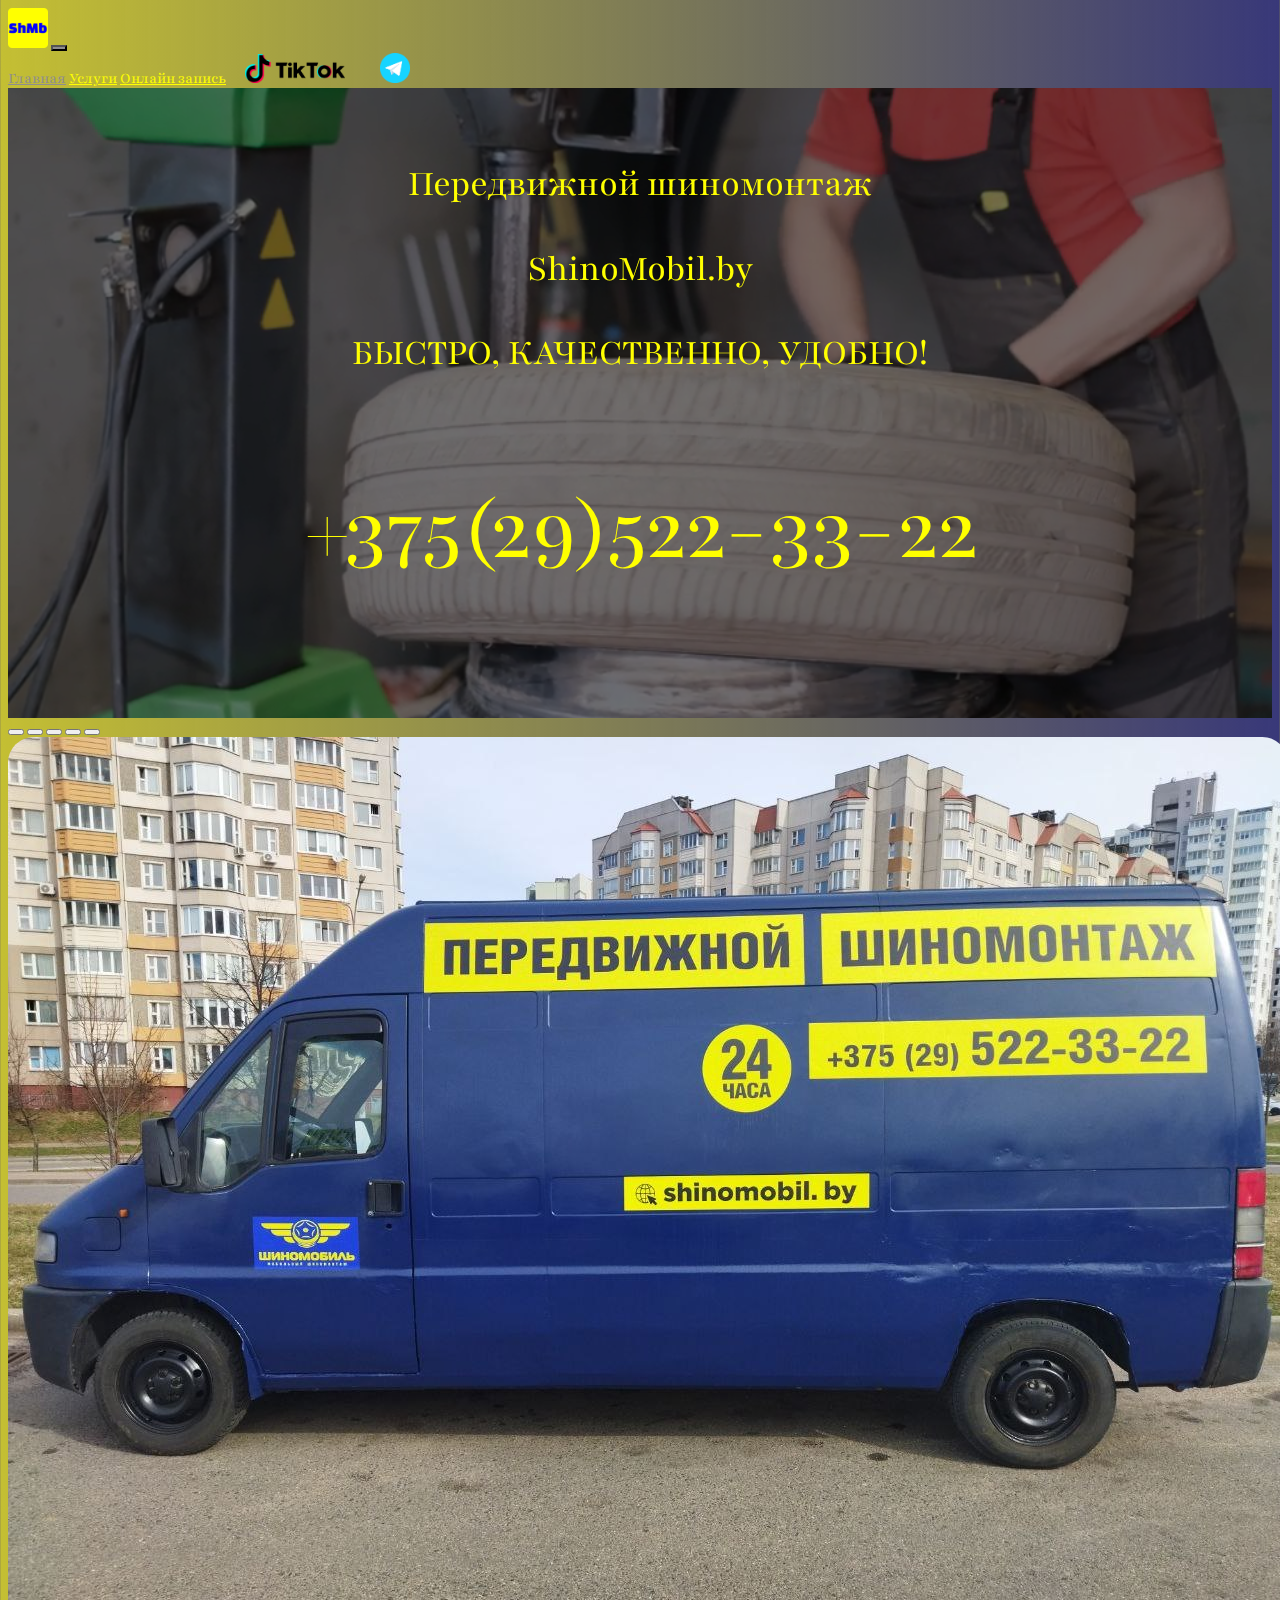
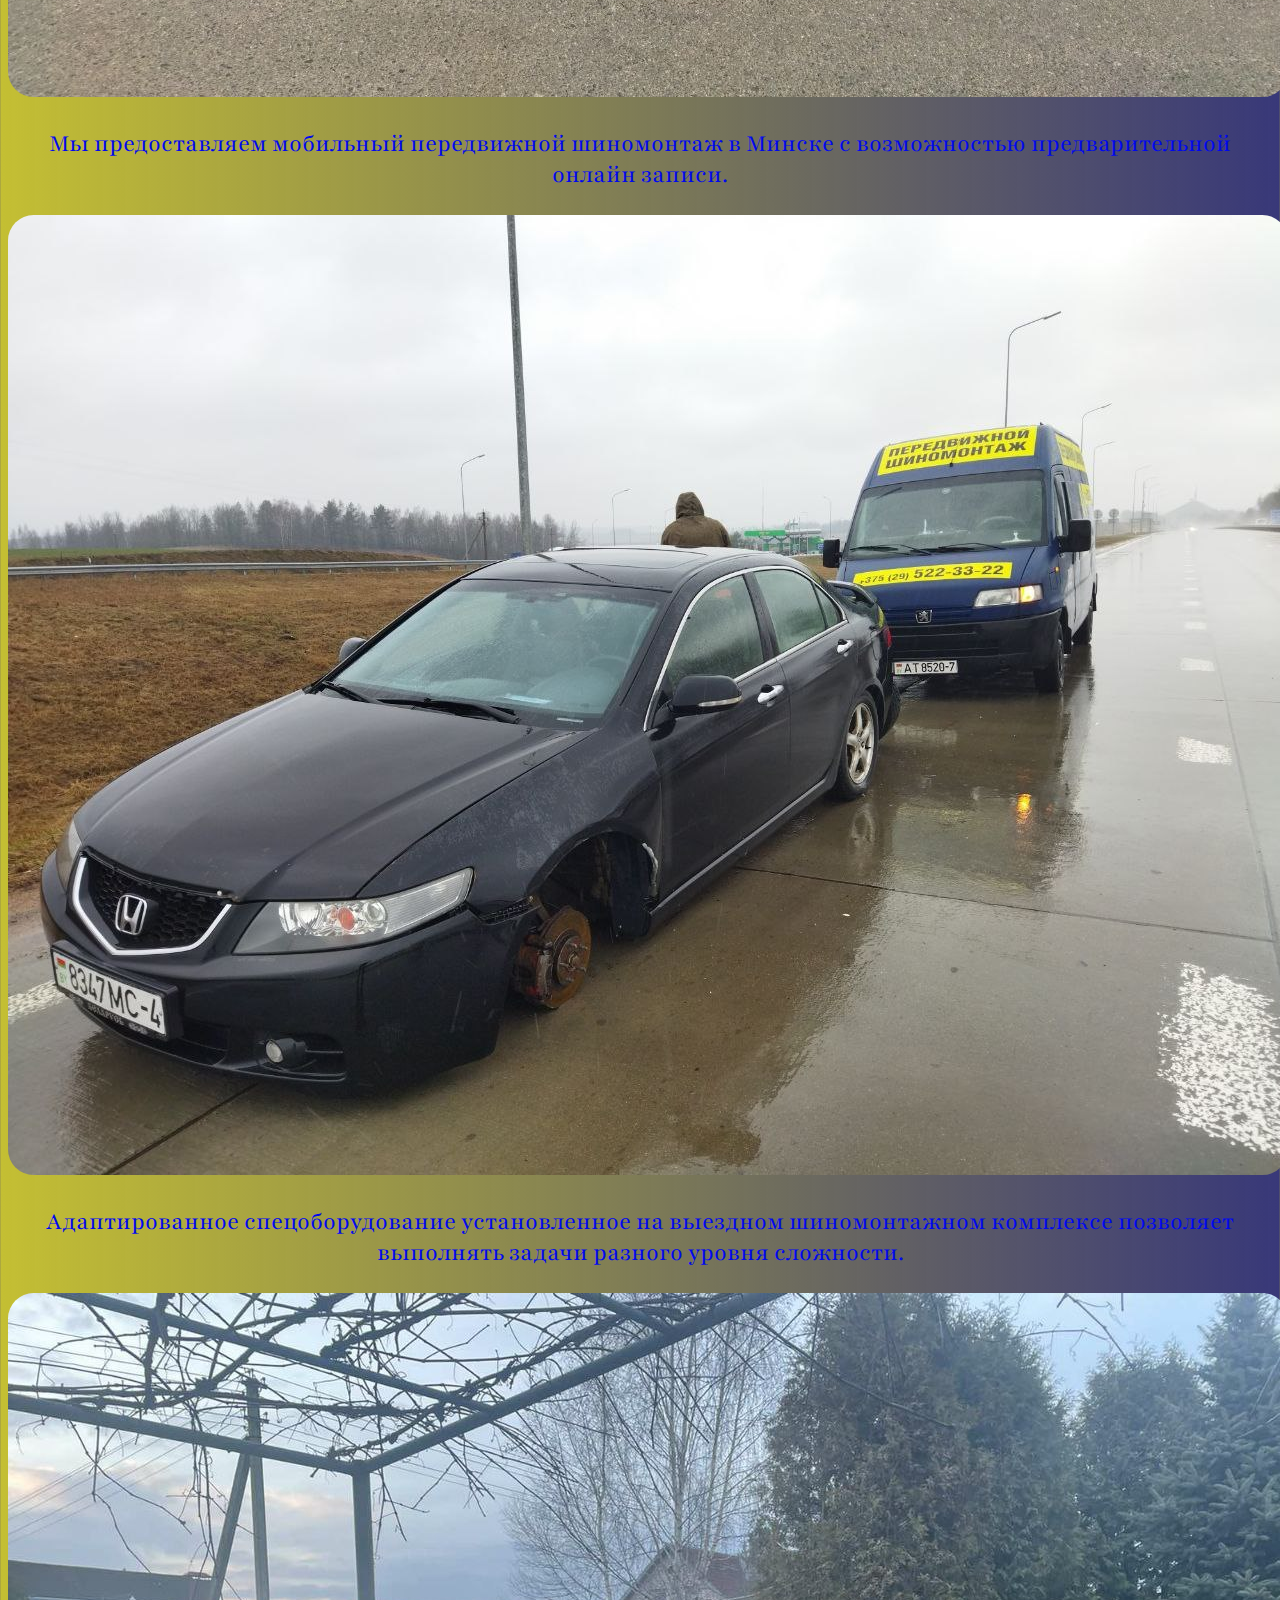
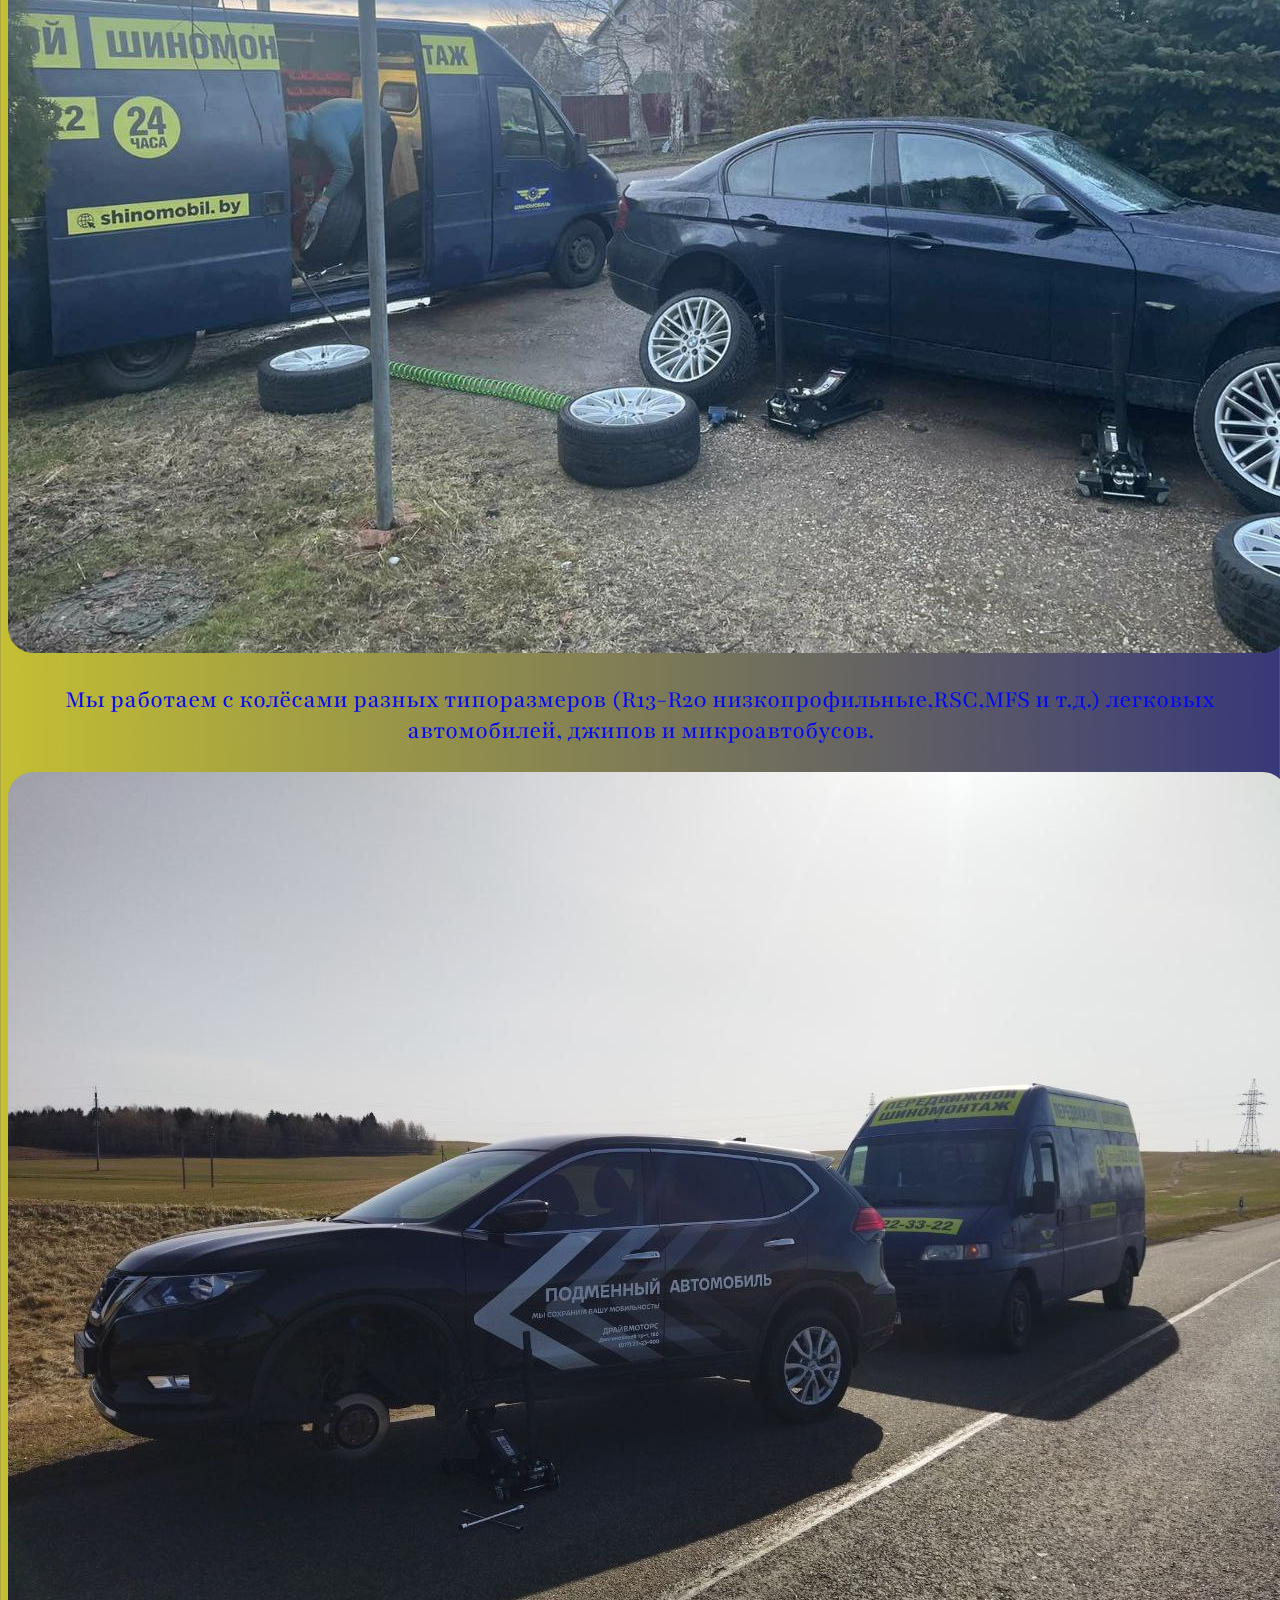
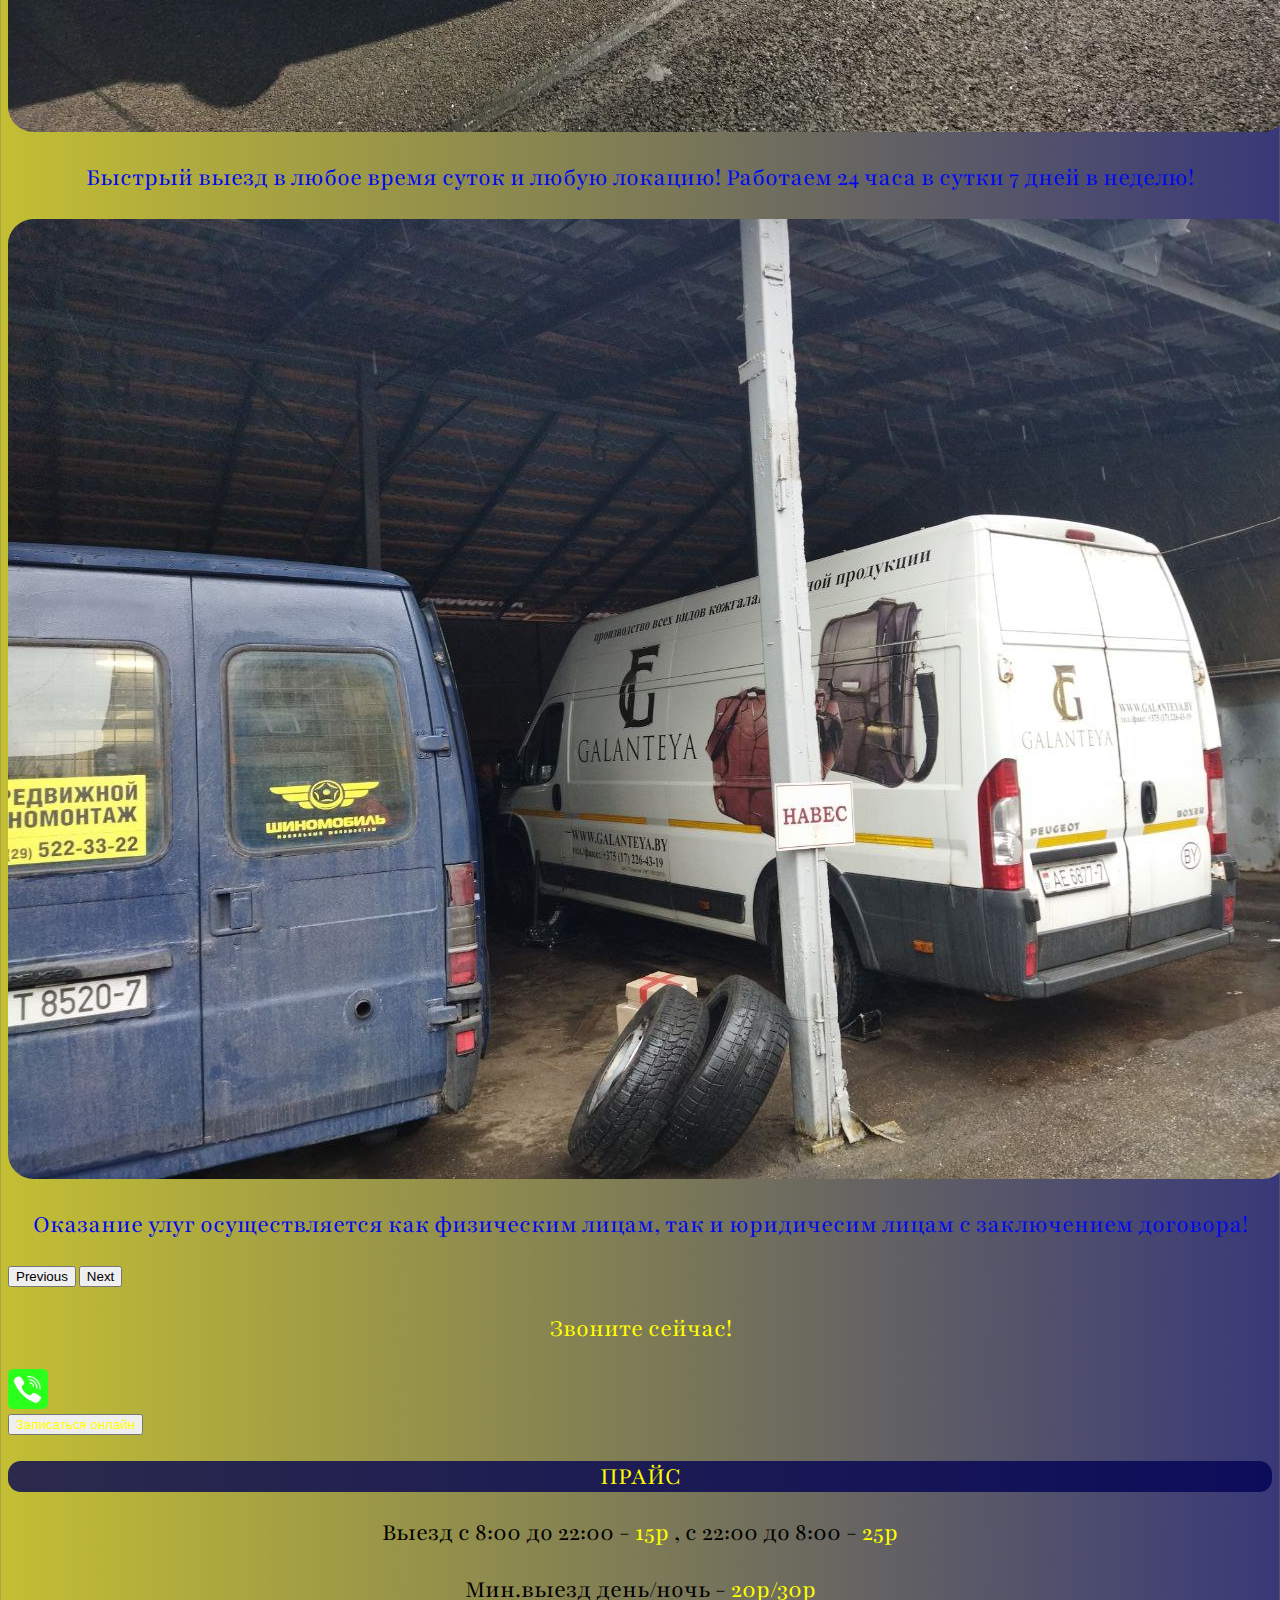
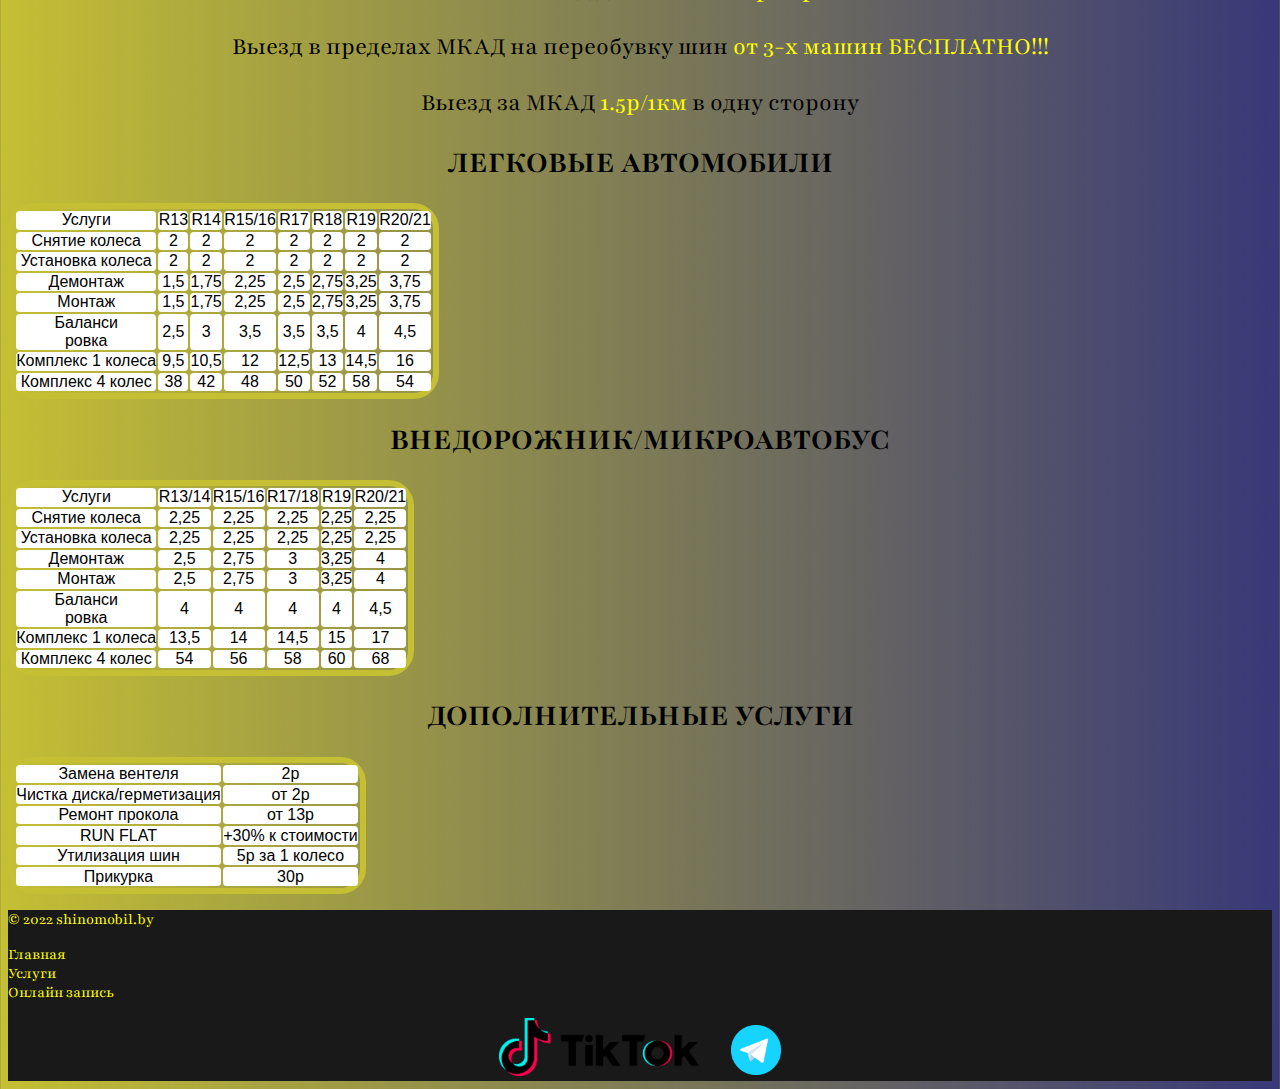
<file: index.html>
<!DOCTYPE html>
<html lang="ru">

<head>
  <meta charset="UTF-8">
  <meta http-equiv="X-UA-Compatible" content="IE=edge">
  <meta name="viewport" content="width=device-width, initial-scale=1.0">
  <link href="https://cdn.jsdelivr.net/npm/bootstrap@5.3.0-alpha3/dist/css/bootstrap.min.css" rel="stylesheet"
    integrity="sha384-KK94CHFLLe+nY2dmCWGMq91rCGa5gtU4mk92HdvYe+M/SXH301p5ILy+dN9+nJOZ" crossorigin="anonymous">
  <link rel="stylesheet" href="source/styles/my_css.css">
  <link rel="apple-touch-icon" sizes="180x180" href="source/files/favicon_io/apple-touch-icon.png">
  <link rel="icon" type="image/png" sizes="32x32" href="source/files/favicon_io/favicon-32x32.png">
  <link rel="icon" type="image/png" sizes="16x16" href="source/files/favicon_io/favicon-16x16.png">
  <link rel="manifest" href="source/files/favicon_io/site.webmanifest">
  <link rel="stylesheet" href="source/styles/bgvideo.css">
  <link rel="stylesheet" href="source/styles/tablestyle.css">
  <title>ShinoMobil</title>
</head>

<body>
  <header>
    <nav class="navbar navbar-expand-lg bg-dark">
      <div class="container-fluid">
        <a class="navbar-brand" href="index.html"><img src="source/files/favicon_io/apple-touch-icon.png" alt=""></a>
        <button class="navbar-toggler" type="button" data-bs-toggle="collapse" data-bs-target="#navbarNavAltMarkup"
          aria-controls="navbarNavAltMarkup" aria-expanded="false" aria-label="Toggle navigation">
          <span class="navbar-toggler-icon"></span>
        </button>
        <div class="collapse navbar-collapse" id="navbarNavAltMarkup">
          <div class="navbar-nav">
            <a class="nav-link active" aria-current="page" href="index.html">Главная</a>
            <a class="nav-link" href="pricing.html">Услуги</a>
            <a class="nav-link" href="online.html">Онлайн запись</a>
            <a class="nav-link active" href="https://www.tiktok.com/@vitaliy699611?_t=8cq6mTnrVJd&_r=1"><img
                style="width: 100px; margin-inline:1em;" src="source/files/logotip-TikTok.png" alt="..."></a>
            <a class="nav-link active" href="#"><img style="width: 30px; margin-inline:1em;" src="source/files/tg.png"
                alt="..."></a>
          </div>
        </div>
      </div>
    </nav>
  </header>


  <section>
    <div class="bgvideo">
      <video src="source/files/watermarked_preview.mp4" type="video/mp4" autoplay muted loop></video>
      <div class="effect"></div>
      <div class="video-text">
        <p>Передвижной шиномонтаж</p>
        <p>ShinoMobil.by</p>
        <p>БЫСТРО, КАЧЕСТВЕННО, УДОБНО!</p>
        <div class="number">
          <p>+375(29)522-33-22</p>
        </div>
      </div>
    </div>

    <div class="container-fluid mt-4">
      <div class="row">
        <div class="col-lg-1">

        </div>
        <div class="col-lg-10 col-md-12">
          <div class="row">

            <div id="carouselExampleIndicators" class="carousel slide">
              <div class="carousel-indicators">
                <button type="button" data-bs-target="#carouselExampleIndicators" data-bs-slide-to="0" class="active"
                  aria-current="true" aria-label="Slide 1"></button>
                <button type="button" data-bs-target="#carouselExampleIndicators" data-bs-slide-to="1"
                  aria-label="Slide 2"></button>
                <button type="button" data-bs-target="#carouselExampleIndicators" data-bs-slide-to="2"
                  aria-label="Slide 3"></button>
                <button type="button" data-bs-target="#carouselExampleIndicators" data-bs-slide-to="3"
                  aria-label="Slide 4"></button>
                <button type="button" data-bs-target="#carouselExampleIndicators" data-bs-slide-to="4"
                  aria-label="Slide 5"></button>
              </div>
              <div class="carousel-inner">
                <div class="carousel-item active">
                  <div class="d-block w-100">
                    <div class="row">
                      <div class="col-lg-8 col-md-6">
                        <img src="source/images/shinomobil.by.jpg" class="w-100" alt="..." style="border-radius: 2vw">
                      </div>
                      <div class="col-lg-4 col-md-6 slide-text">
                        <p class="carousel-innertext"> Мы предоставляем мобильный передвижной шиномонтаж в
                          Минске с возможностью предварительной онлайн записи. </p>
                      </div>
                    </div>
                  </div>
                </div>
                <div class="carousel-item">
                  <div class="d-block w-100">
                    <div class="row">
                      <div class="col-lg-8 col-md-6">
                        <img src="source/images/job 1.jpg" class="w-100" alt="..." style="border-radius: 2vw">
                      </div>
                      <div class="col-lg-4 col-md-6 slide-text">
                        <p class="carousel-innertext">Адаптированное спецоборудование установленное на выездном
                          шиномонтажном комплексе позволяет
                          выполнять задачи разного уровня сложности.</p>
                      </div>
                    </div>
                  </div>
                </div>
                <div class="carousel-item">
                  <div class="d-block w-100">
                    <div class="row">
                      <div class="col-lg-8 col-md-6">
                        <img src="source/images/job2.jpg" class="w-100" alt="..." style="border-radius: 2vw">
                      </div>
                      <div class="col-lg-4 col-md-6 slide-text">
                        <p class="carousel-innertext">Мы работаем с колёсами разных типоразмеров (R13-R20
                          низкопрофильные,RSC,MFS и т.д.)
                          легковых автомобилей, джипов и микроавтобусов.</p>
                      </div>
                    </div>
                  </div>
                </div>
                <div class="carousel-item">
                  <div class="d-block w-100">
                    <div class="row">
                      <div class="col-lg-8 col-md-6">
                        <img src="source/images/job3.jpg" class="w-100" alt="..." style="border-radius: 2vw">
                      </div>
                      <div class="col-lg-4 col-md-6 slide-text">
                        <p class="carousel-innertext">Быстрый выезд в любое время суток и любую локацию! Работаем 24
                          часа в сутки 7 дней в неделю!</p>
                      </div>
                    </div>
                  </div>
                </div>
                <div class="carousel-item">
                  <div class="d-block w-100">
                    <div class="row">
                      <div class="col-lg-8 col-md-6">
                        <img src="source/images/job 4.jpg" class="w-100" alt="..." style="border-radius: 2vw">
                      </div>
                      <div class="col-lg-4 col-md-6 slide-text">
                        <p class="carousel-innertext">Оказание улуг осуществляется как физическим лицам, так и
                          юридичесим лицам с заключением договора!</p>
                      </div>
                    </div>
                  </div>
                </div>


              </div>
              <button class="carousel-control-prev" type="button" data-bs-target="#carouselExampleIndicators"
                data-bs-slide="prev">
                <span class="carousel-control-prev-icon" aria-hidden="true"></span>
                <span class="visually-hidden">Previous</span>
              </button>
              <button class="carousel-control-next" type="button" data-bs-target="#carouselExampleIndicators"
                data-bs-slide="next">
                <span class="carousel-control-next-icon" aria-hidden="true"></span>
                <span class="visually-hidden">Next</span>
              </button>
            </div>

            <div class="col-lg-12 col-md-12 text-center mt-4 carousel-innertext">
              <p>Звоните сейчас!</p>
            </div>
            <div class="col-lg-12 col-md-12 text-center">
              <img class="call-anim" style="width: 40px;" src="source/files/phone.png" alt="...">
            </div>
            <div class="col-lg-12 col-md-12 text-center mt-4 zapisbottom">
              <a href="online.html"><button type="button" class="btn btn-outline-primary btn-lg my-4">Записаться
                  онлайн</button></a>
            </div>
          </div>
        </div>
        <div class="pricestext">
          <div style="background-color: #000053c7; border-radius: 1vw" >
            <p style="text-align: center;color: yellow;" class="carousel-innertext">ПРАЙС</p>
          </div>
          <div>
            <p style="text-align: center;color: black" class="carousel-innertext">Выезд с 8:00 до 22:00 - <span class="span">15р</span> , с 22:00 до 8:00 - <span class="span">25р</span> 
            </p>
          </div>
          <div>
            <p style="text-align: center;color: black" class="carousel-innertext">Мин.выезд день/ночь - <span class="span">20р/30р</span></p>
          </div>
          <div>
            <p style="text-align: center;color: black" class="carousel-innertext">Выезд в пределах МКАД на переобувку шин <span class="span">от 3-х машин
              БЕСПЛАТНО!!!</span></p>
          </div>
          <div>
            <p style="text-align: center;color: black;" class="carousel-innertext">Выезд за МКАД <span class="span">1.5р/1км</span> в одну сторону</p>
          </div>
        </div>
    
        <div class="prices">
          <div class="container-fluid">
            <div class="row">
              <div class="col-lg-4 col-md-12 footer-text text-center prices" >
                <h1>ЛЕГКОВЫЕ АВТОМОБИЛИ</h1>
                <table>
                  <tr>
                    <td>Услуги</td>
                    <td>R13</td>
                    <td>R14</td>
                    <td>R15/16</td>
                    <td>R17</td>
                    <td>R18</td>
                    <td>R19</td>
                    <td>R20/21</td>
                  </tr>
                  <tr>
                    <td>Снятие колеса</th>
                    <td>2</td>
                    <td>2</td>
                    <td>2</td>
                    <td>2</td>
                    <td>2</td>
                    <td>2</td>
                    <td>2</td>
                  </tr>
                  <tr>
                    <td>Установка колеса</td>
                    <td>2</td>
                    <td>2</td>
                    <td>2</td>
                    <td>2</td>
                    <td>2</td>
                    <td>2</td>
                    <td>2</td>
                  </tr>
                  <tr>
                    <td>Демонтаж</td>
                    <td>1,5</td>
                    <td>1,75</td>
                    <td>2,25</td>
                    <td>2,5</td>
                    <td>2,75</td>
                    <td>3,25</td>
                    <td>3,75</td>
                  </tr>
                  <tr>
                    <td>Монтаж</td>
                    <td>1,5</td>
                    <td>1,75</td>
                    <td>2,25</td>
                    <td>2,5</td>
                    <td>2,75</td>
                    <td>3,25</td>
                    <td>3,75</td>
                  </tr>
                  <tr>
                    <td>Баланси <br> ровка</br></td>
                    <td>2,5</td>
                    <td>3</td>
                    <td>3,5</td>
                    <td>3,5</td>
                    <td>3,5</td>
                    <td>4</td>
                    <td>4,5</td>
                  </tr>
                  <tr>
                    <td>Комплекс 1 колеса</td>
                    <td>9,5</td>
                    <td>10,5</td>
                    <td>12</td>
                    <td>12,5</td>
                    <td>13</td>
                    <td>14,5</td>
                    <td>16</td>
                  </tr>
                  <tr>
                    <td>Комплекс 4 колес</td>
                    <td>38</td>
                    <td>42</td>
                    <td>48</td>
                    <td>50</td>
                    <td>52</th>
                    <td>58</td>
                    <td>54</td>
                  </tr>
                </table>
              </div>
              <div class="col-lg-4 col-md-12 footer-text text-center prices">
                <h1>ВНЕДОРОЖНИК/МИКРОАВТОБУС</h1>
                <table>
                  <tr>
                    <td>Услуги</td>
                    <td>R13/14</td>
                    <td>R15/16</td>
                    <td>R17/18</td>
                    <td>R19</td>
                    <td>R20/21</td>
                  </tr>
                  <tr>
                    <td>Снятие колеса</th>
                    <td>2,25</td>
                    <td>2,25</td>
                    <td>2,25</td>
                    <td>2,25</td>
                    <td>2,25</td>
                  </tr>
                  <tr>
                    <td>Установка колеса</td>
                    <td>2,25</td>
                    <td>2,25</td>
                    <td>2,25</td>
                    <td>2,25</td>
                    <td>2,25</td>
                  </tr>
                  <tr>
                    <td>Демонтаж</td>
                    <td>2,5</td>
                    <td>2,75</td>
                    <td>3</td>
                    <td>3,25</td>
                    <td>4</td>
                  </tr>
                  <tr>
                    <td>Монтаж</td>
                    <td>2,5</td>
                    <td>2,75</td>
                    <td>3</td>
                    <td>3,25</td>
                    <td>4</td>
                  </tr>
                  <tr>
                    <td>Баланси <br> ровка</br></td>
                    <td>4</td>
                    <td>4</td>
                    <td>4</td>
                    <td>4</td>
                    <td>4,5</td>
                  </tr>
                  <tr>
                    <td>Комплекс 1 колеса</td>
                    <td>13,5</td>
                    <td>14</td>
                    <td>14,5</td>
                    <td>15</td>
                    <td>17</td>
                  </tr>
                  <tr>
                    <td>Комплекс 4 колес</td>
                    <td>54</td>
                    <td>56</td>
                    <td>58</td>
                    <td>60</td>
                    <td>68</th>
                  </tr>
                </table>
              </div>
              <div class="col-lg-4 col-md-12 footer-text text-center prices">
                <h1>ДОПОЛНИТЕЛЬНЫЕ УСЛУГИ</h1>
                <table>
                  <tr>
                    <td>Замена вентеля</td>
                    <td>2р</td>
                  </tr>
                  <tr>
                    <td>Чистка диска/герметизация</th>
                    <td>от 2р</td>
                  </tr>
                  <tr>
                    <td>Ремонт прокола</td>
                    <td>от 13р</td>
                  </tr>
                  <tr>
                    <td>RUN FLAT</td>
                    <td>+30% к стоимости</td>
                  </tr>
                  <tr>
                    <td>Утилизация шин</td>
                    <td>5р за 1 колесо</td>
                  </tr>
                  <tr>
                    <td>Прикурка</td>
                    <td>30р</td>
    
                  </tr>
                </table>
              </div>
            </div>
          </div>
        </div>
        
  </section>
  
  <footer class="mt-4 footer">
    <div class="container-fluid">
      <div class="row">
        <div class="col-lg-4 col-md-12 footer-text text-center">
          <p><a href="index.html">© 2022 shinomobil.by</a></p>
        </div>
        <div class="col-lg-4 col-md-12 footer-text text-center">
          <p><a href="index.html">Главная</a><br><a href="pricing.html">Услуги</a><br><a href="online.html">Онлайн
              запись</a></p>
        </div>
        <div class="col-lg-4 col-md-12 media-links">
          <a href="https://www.tiktok.com/@vitaliy699611?_t=8cq6mTnrVJd&_r=1"><img
              style="width: 200px; margin-inline:1em;" src="source/files/logotip-TikTok.png" alt="..."></a>
          <img style="width: 50px; margin-inline:1em;" src="source/files/tg.png" alt="...">

        </div>
      </div>
    </div>

  </footer>








  <script src="https://cdn.jsdelivr.net/npm/bootstrap@5.3.0-alpha3/dist/js/bootstrap.bundle.min.js"
    integrity="sha384-ENjdO4Dr2bkBIFxQpeoTz1HIcje39Wm4jDKdf19U8gI4ddQ3GYNS7NTKfAdVQSZe"
    crossorigin="anonymous"></script>
</body>

</html>
</file>
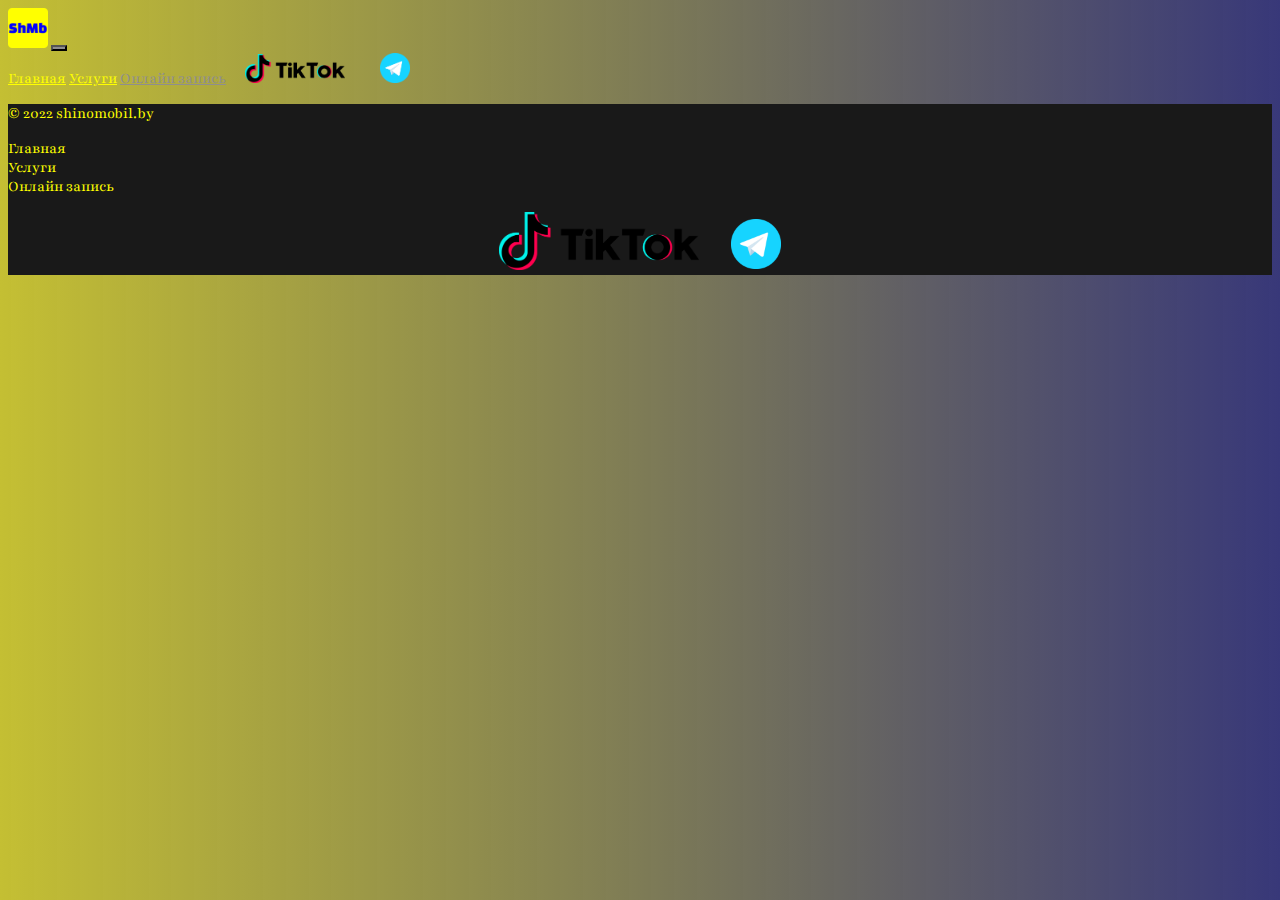
<file: online.html>
<!DOCTYPE html>
<html lang="ru">

<head>
  <meta charset="UTF-8">
  <meta http-equiv="X-UA-Compatible" content="IE=edge">
  <meta name="viewport" content="width=device-width, initial-scale=1.0">
  <link href="https://cdn.jsdelivr.net/npm/bootstrap@5.3.0-alpha3/dist/css/bootstrap.min.css" rel="stylesheet"
    integrity="sha384-KK94CHFLLe+nY2dmCWGMq91rCGa5gtU4mk92HdvYe+M/SXH301p5ILy+dN9+nJOZ" crossorigin="anonymous">
  <link rel="stylesheet" href="source/styles/my_css.css">
  <link rel="apple-touch-icon" sizes="180x180" href="source/files/favicon_io/apple-touch-icon.png">
  <link rel="icon" type="image/png" sizes="32x32" href="source/files/favicon_io/favicon-32x32.png">
  <link rel="icon" type="image/png" sizes="16x16" href="source/files/favicon_io/favicon-16x16.png">
  <link rel="manifest" href="source/files/favicon_io/site.webmanifest">
  <link rel="stylesheet" href="source/styles/bgvideo.css">
  <link rel="stylesheet" href="source/styles/tablestyle.css">
  <title>Онлайн запись</title>
</head>

<body>
  <header>
    <nav class="navbar navbar-expand-lg bg-dark">
      <div class="container-fluid">
        <a class="navbar-brand" href="index.html"><img src="source/files/favicon_io/apple-touch-icon.png" alt=""></a>
        <button class="navbar-toggler" type="button" data-bs-toggle="collapse" data-bs-target="#navbarNavAltMarkup"
          aria-controls="navbarNavAltMarkup" aria-expanded="false" aria-label="Toggle navigation">
          <span class="navbar-toggler-icon"></span>
        </button>
        <div class="collapse navbar-collapse" id="navbarNavAltMarkup">
          <div class="navbar-nav">
            <a class="nav-link " href="index.html">Главная</a>
            <a class="nav-link" href="pricing.html">Услуги</a>
            <a class="nav-link active" aria-current="page" href="online.html">Онлайн запись</a>
            <a class="nav-link active" href="https://www.tiktok.com/@vitaliy699611?_t=8cq6mTnrVJd&_r=1"><img
                style="width: 100px; margin-inline:1em;" src="source/files/logotip-TikTok.png" alt="..."></a>
            <a class="nav-link active" href="#"><img style="width: 30px; margin-inline:1em;" src="source/files/tg.png"
                alt="..."></a>
          </div>
        </div>
      </div>
    </nav>
  </header>





  <section>


    
  </section>

  <footer class="mt-4 footer">
    <div class="container-fluid">
      <div class="row">
        <div class="col-lg-4 col-md-12 footer-text text-center">
          <p><a href="index.html">© 2022 shinomobil.by</a></p>
        </div>
        <div class="col-lg-4 col-md-12 footer-text text-center">
          <p><a href="index.html">Главная</a><br><a href="pricing.html">Услуги</a><br><a href="online.html">Онлайн
              запись</a></p>
        </div>
        <div class="col-lg-4 col-md-12 media-links">
          <a href="https://www.tiktok.com/@vitaliy699611?_t=8cq6mTnrVJd&_r=1"><img
              style="width: 200px; margin-inline:1em;" src="source/files/logotip-TikTok.png" alt="..."></a>
          <img style="width: 50px; margin-inline:1em;" src="source/files/tg.png" alt="...">

        </div>
      </div>
    </div>

  </footer>








  <script src="https://cdn.jsdelivr.net/npm/bootstrap@5.3.0-alpha3/dist/js/bootstrap.bundle.min.js"
    integrity="sha384-ENjdO4Dr2bkBIFxQpeoTz1HIcje39Wm4jDKdf19U8gI4ddQ3GYNS7NTKfAdVQSZe"
    crossorigin="anonymous"></script>
</body>

</html>
</file>
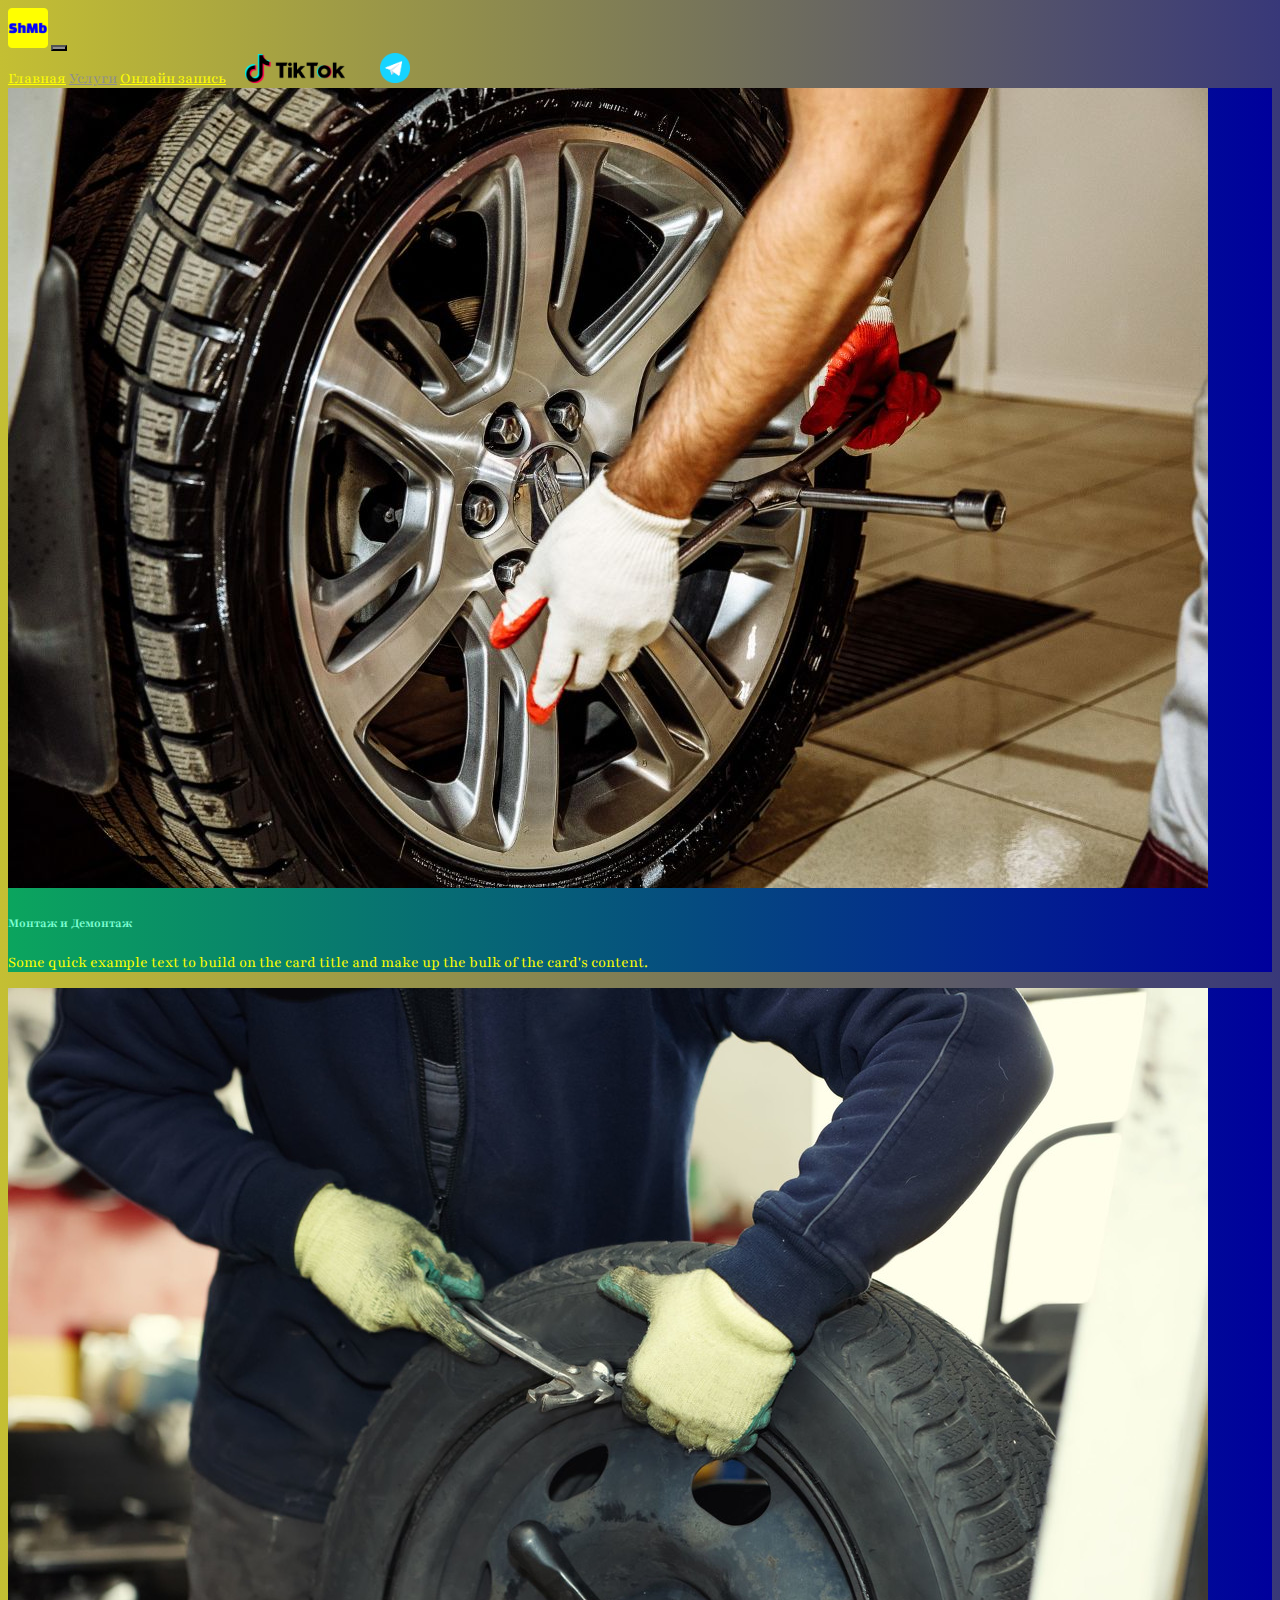
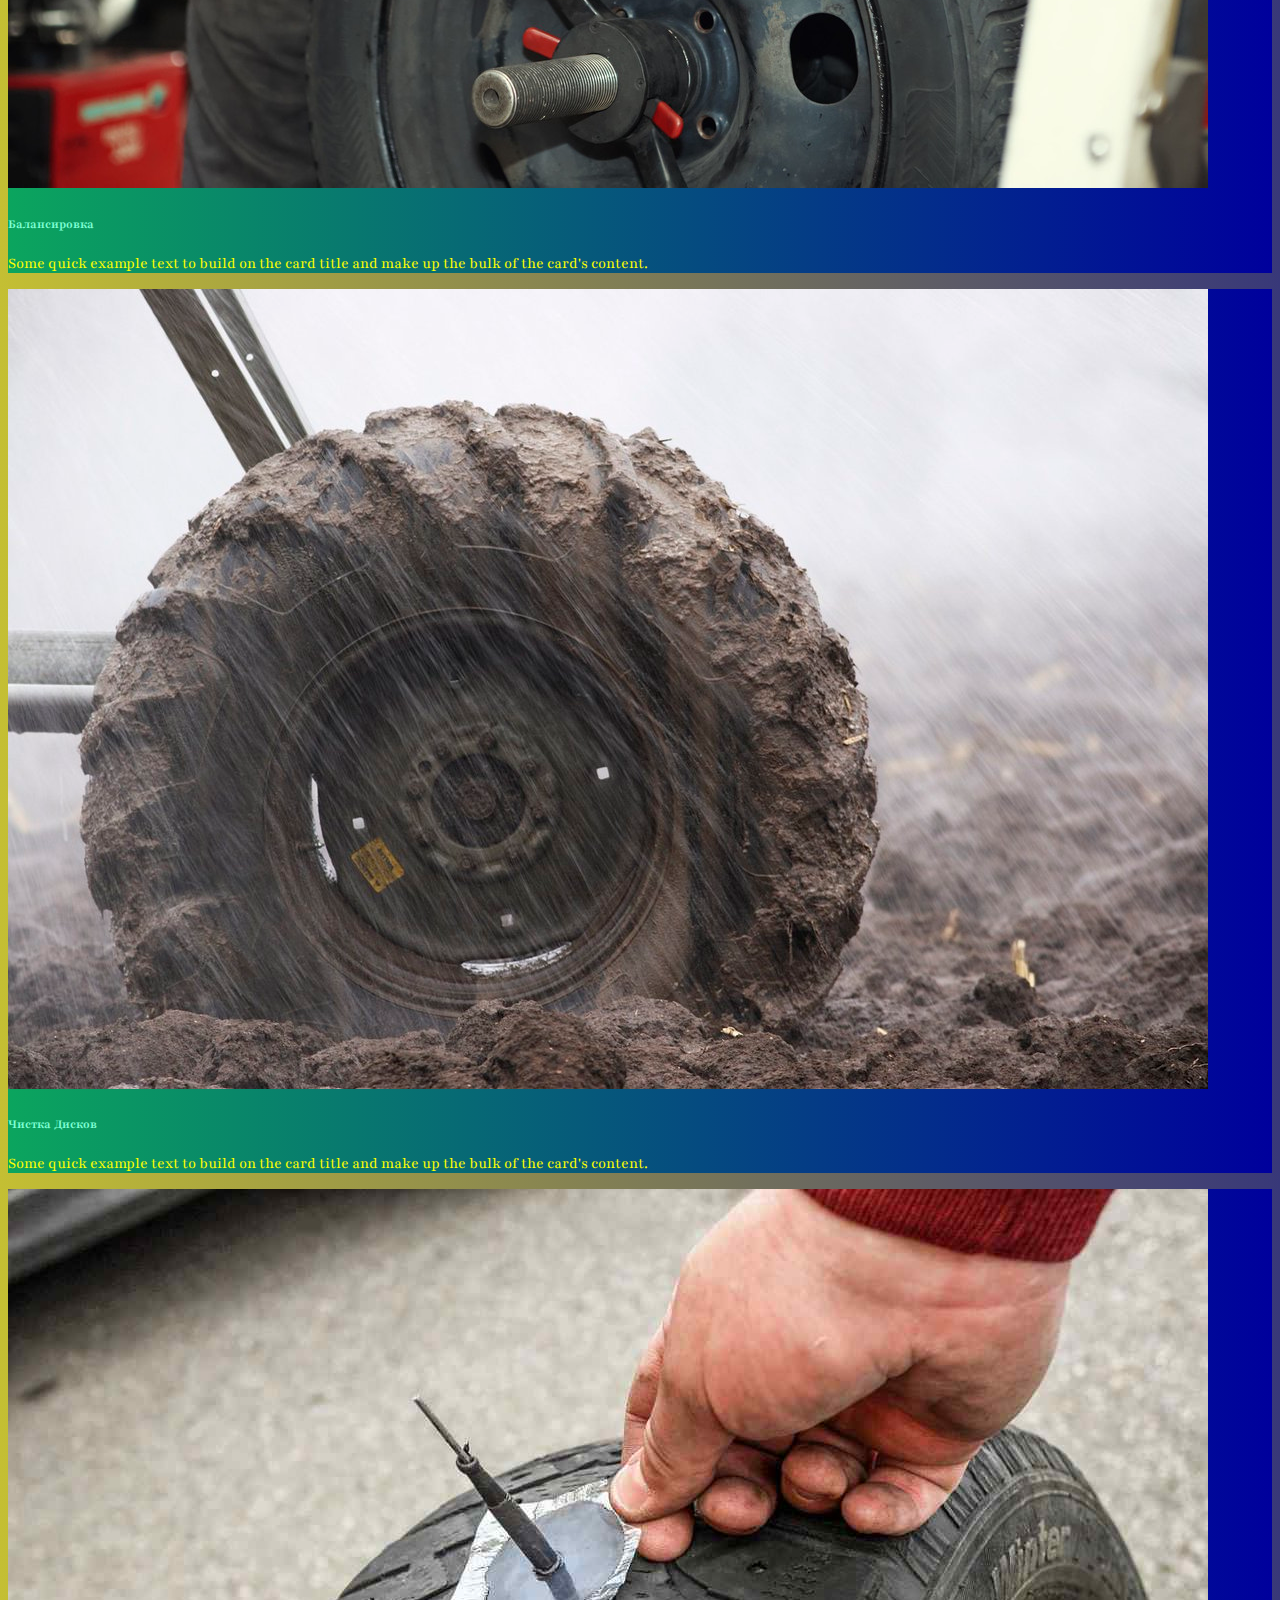
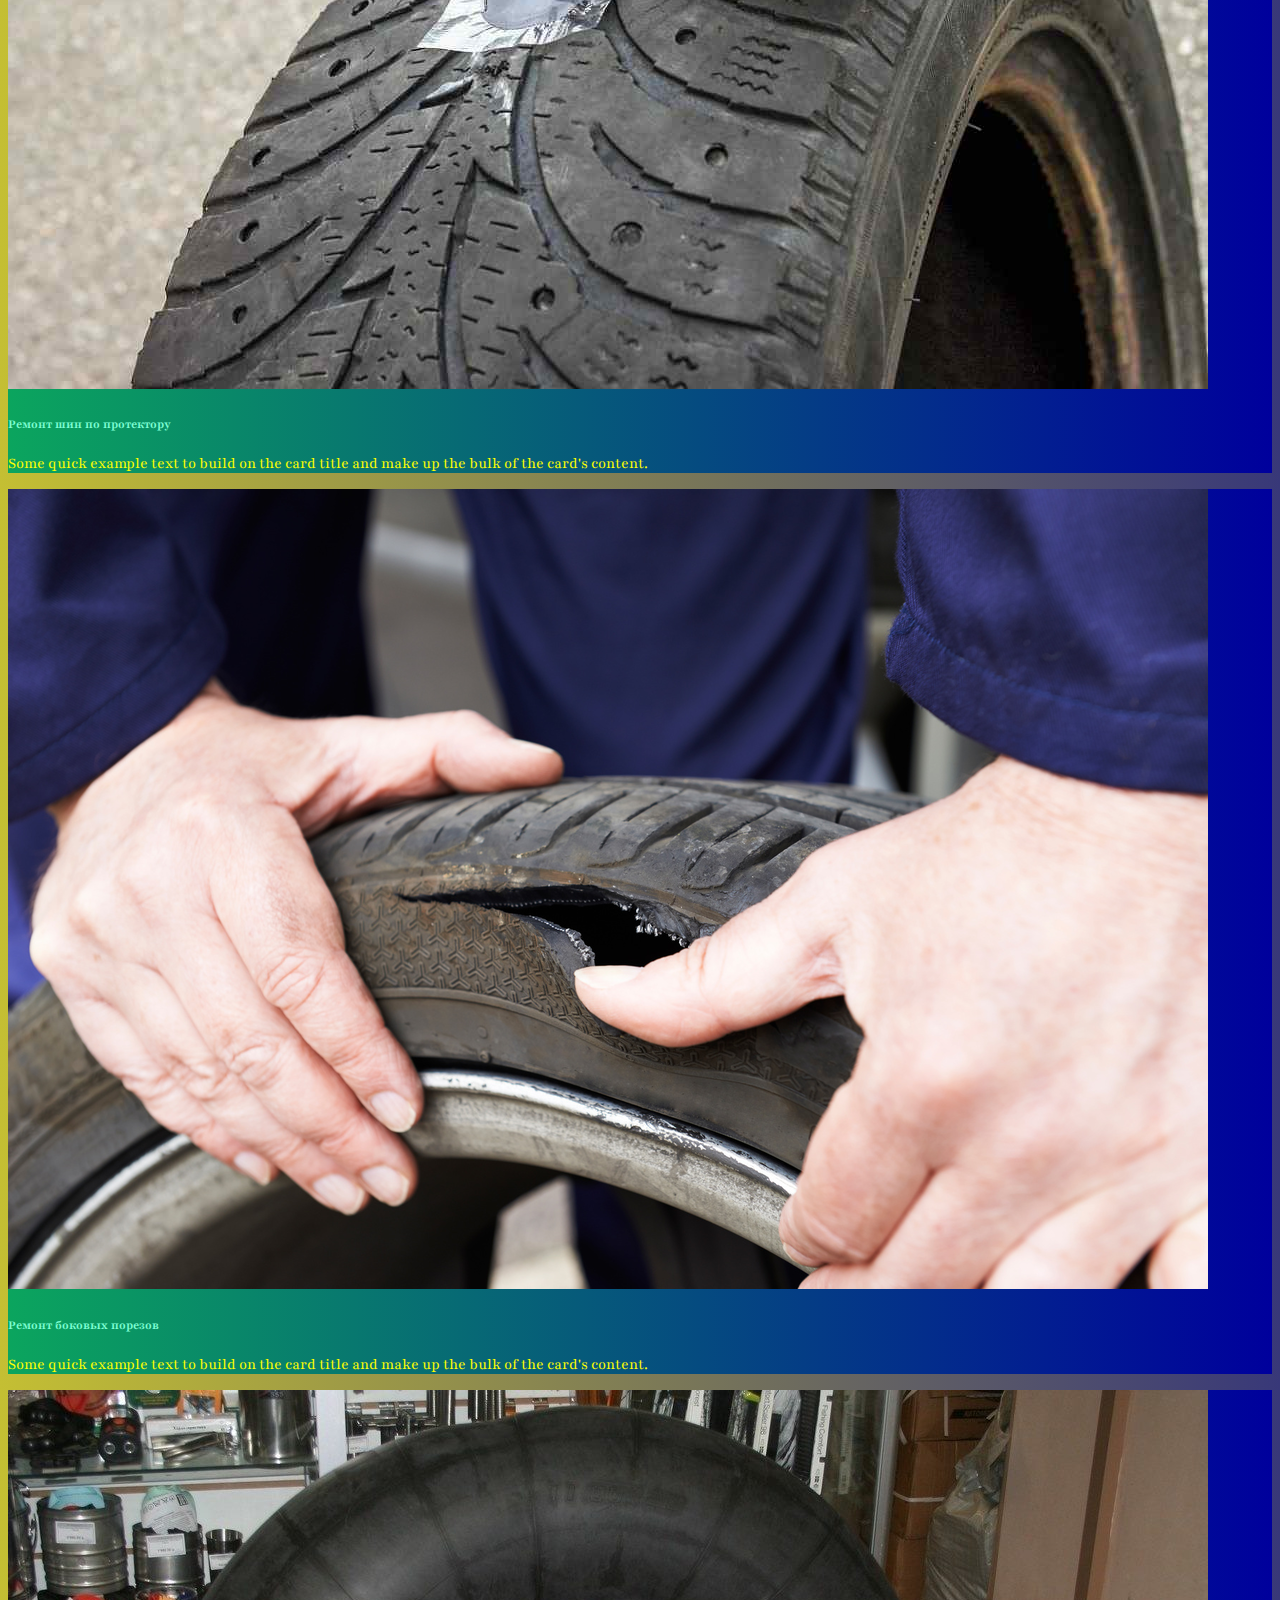
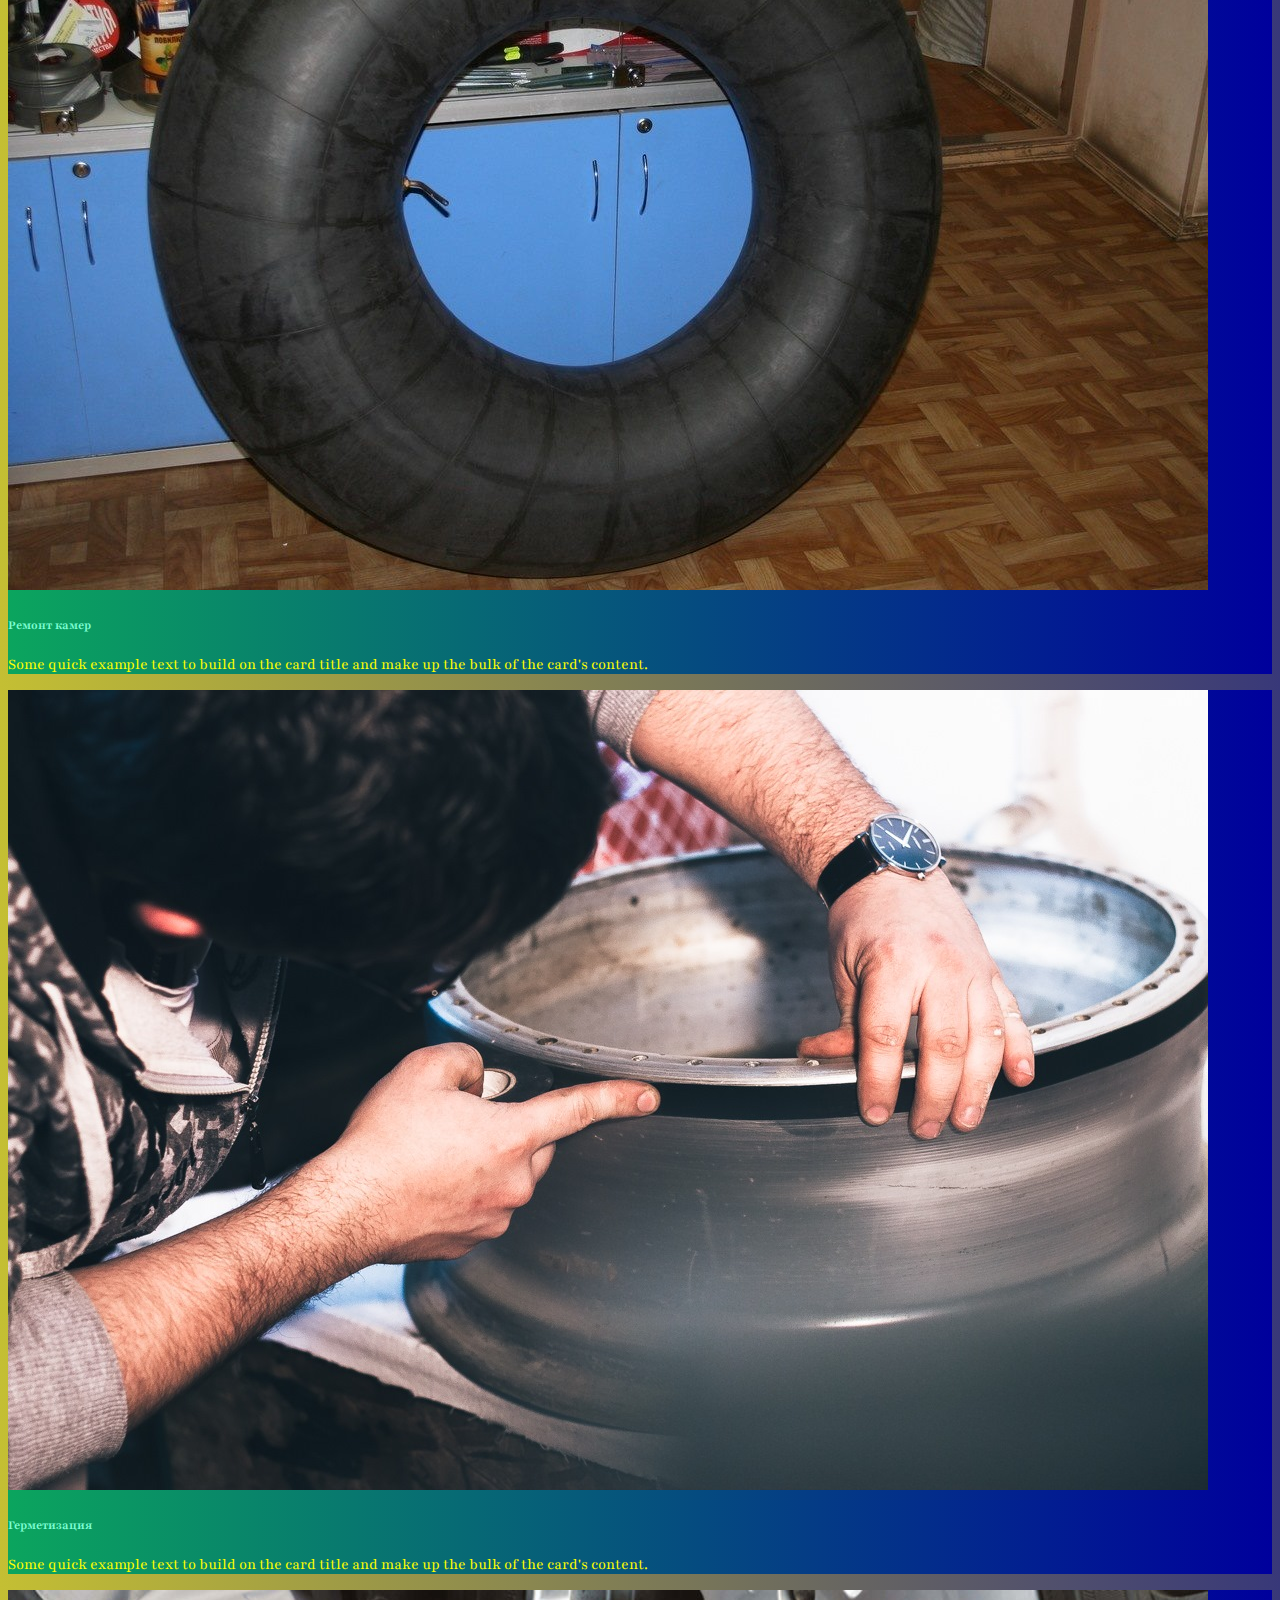
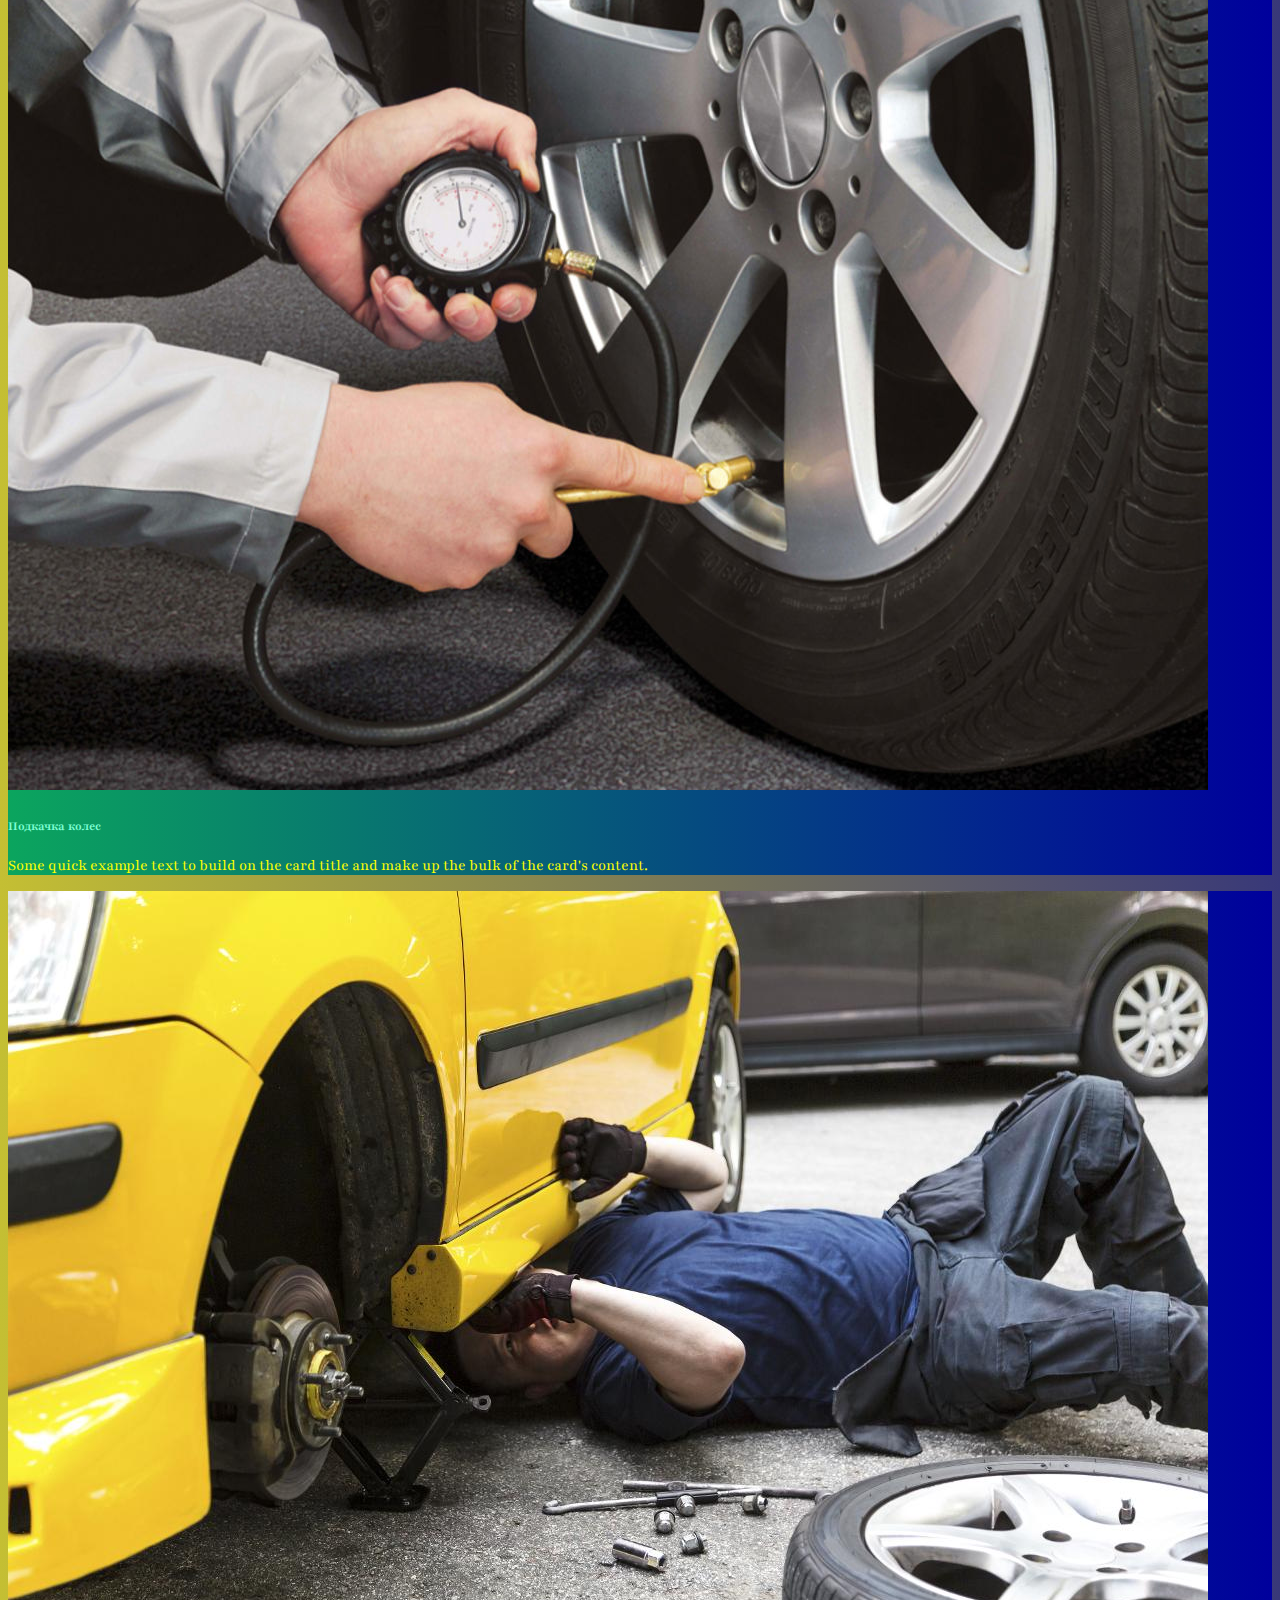
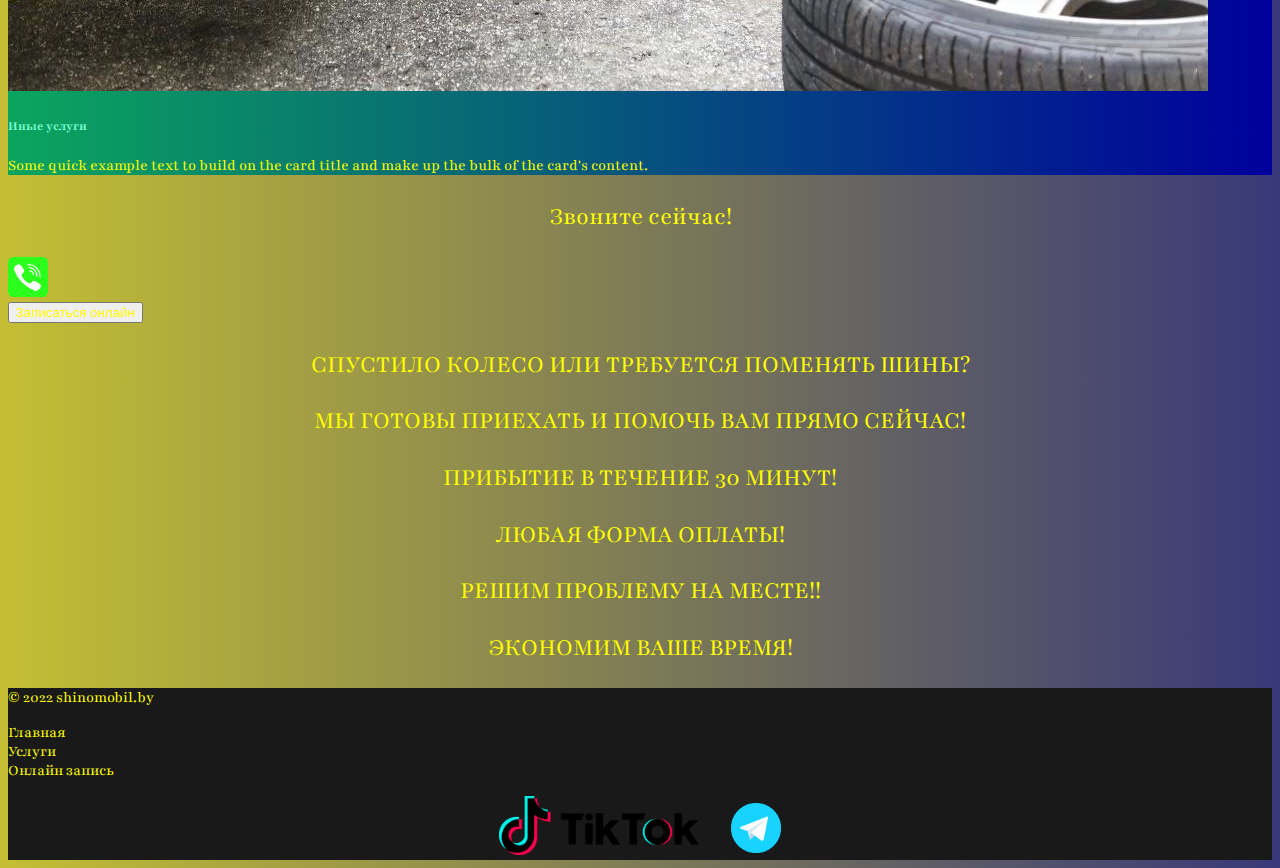
<file: pricing.html>
<!DOCTYPE html>
<html lang="ru">

<head>
  <meta charset="UTF-8">
  <meta http-equiv="X-UA-Compatible" content="IE=edge">
  <meta name="viewport" content="width=device-width, initial-scale=1.0">
  <link href="https://cdn.jsdelivr.net/npm/bootstrap@5.3.0-alpha3/dist/css/bootstrap.min.css" rel="stylesheet"
    integrity="sha384-KK94CHFLLe+nY2dmCWGMq91rCGa5gtU4mk92HdvYe+M/SXH301p5ILy+dN9+nJOZ" crossorigin="anonymous">
  <link rel="stylesheet" href="source/styles/my_css.css">
  <link rel="apple-touch-icon" sizes="180x180" href="source/files/favicon_io/apple-touch-icon.png">
  <link rel="icon" type="image/png" sizes="32x32" href="source/files/favicon_io/favicon-32x32.png">
  <link rel="icon" type="image/png" sizes="16x16" href="source/files/favicon_io/favicon-16x16.png">
  <link rel="manifest" href="source/files/favicon_io/site.webmanifest">
  <title>Наши услуги</title>
</head>

<body>
  <header>
    <nav class="navbar navbar-expand-lg bg-dark">
      <div class="container-fluid">
        <a class="navbar-brand" href="index.html"><img src="source/files/favicon_io/apple-touch-icon.png" alt=""></a>
        <button class="navbar-toggler" type="button" data-bs-toggle="collapse" data-bs-target="#navbarNavAltMarkup"
          aria-controls="navbarNavAltMarkup" aria-expanded="false" aria-label="Toggle navigation">
          <span class="navbar-toggler-icon"></span>
        </button>
        <div class="collapse navbar-collapse" id="navbarNavAltMarkup">
          <div class="navbar-nav">
            <a class="nav-link" href="index.html">Главная</a>
            <a class="nav-link active" aria-current="page" href="pricing.html">Услуги</a>
            <a class="nav-link" href="online.html">Онлайн запись</a>
            <a class="nav-link active" href="https://www.tiktok.com/@vitaliy699611?_t=8cq6mTnrVJd&_r=1"><img
                style="width: 100px; margin-inline:1em;" src="source/files/logotip-TikTok.png" alt="..."></a>
            <a class="nav-link active" href="#"><img style="width: 30px; margin-inline:1em;" src="source/files/tg.png"
                alt="..."></a>
          </div>
        </div>
      </div>
    </nav>
  </header>
  <section>
    <div class="container-fluid mt-4">
      <div class="row">
        <div class="col-lg-1">

        </div>
        <div class="col-lg-8 col-md-12">
          <div class="row">
            <div class="col-lg-4 col-md-6 mt-4">
              <div class="card">
                <a href="#"><img src="source/images/motag.jpg" class="card-img-top" alt="Монтаж и Демонтаж"></a>
                <div class="card-body">
                  <h5 class="card-title">Монтаж и Демонтаж</h5>
                  <p class="card-text">Some quick example text to build on the card title and make up the bulk of the
                    card's
                    content.</p>
                  <!-- <a href="#" class="btn btn-primary">Купить</a> -->
                </div>
              </div>
            </div>
            <div class="col-lg-4 col-md-6 mt-4">
              <div class="card">
                <img src="source/images/Balansirovka.jpg" class="card-img-top" alt="Балансировка" >
                <div class="card-body">
                  <h5 class="card-title">Балансировка</h5>
                  <p class="card-text">Some quick example text to build on the card title and make up the bulk of the
                    card's
                    content.</p>
                </div>
              </div>
            </div>
            <div class="col-lg-4 col-md-6 mt-4">
              <div class="card">
                <img src="source/images/chistka.jpg" class="card-img-top" alt="Чистка Дисков">
                <div class="card-body">
                  <h5 class="card-title">Чистка Дисков</h5>
                  <p class="card-text">Some quick example text to build on the card title and make up the bulk of the
                    card's
                    content.</p>
                </div>
              </div>
            </div>
            <div class="col-lg-4 col-md-6 mt-4">
              <div class="card">
                <img src="source/images/zaplatka.jpg" class="card-img-top" alt="ремонт шин по протектору">
                <div class="card-body">
                  <h5 class="card-title">Ремонт шин по протектору</h5>
                  <p class="card-text">Some quick example text to build on the card title and make up the bulk of the
                    card's
                    content.</p>
                </div>
              </div>
            </div>

            <div class="col-lg-4 col-md-6 mt-4">
              <div class="card">
                <img src="source/images/porez.png" class="card-img-top" alt="ремонт боковых порезов">
                <div class="card-body">
                  <h5 class="card-title">Ремонт боковых порезов</h5>
                  <p class="card-text">Some quick example text to build on the card title and make up the bulk of the
                    card's
                    content.</p>
                </div>
              </div>
            </div>
            <div class="col-lg-4 col-md-6 mt-4">
              <div class="card">
                <img src="source/images/kamera.jpg" class="card-img-top" alt="ремонт камер">
                <div class="card-body">
                  <h5 class="card-title">Ремонт камер</h5>
                  <p class="card-text">Some quick example text to build on the card title and make up the bulk of the
                    card's
                    content.</p>
                </div>
              </div>
            </div>
            <div class="col-lg-4 col-md-6 mt-4">
              <div class="card">
                <img src="source/images/germetizaciajpg.jpg" class="card-img-top" alt="Герметизация">
                <div class="card-body">
                  <h5 class="card-title">Герметизация</h5>
                  <p class="card-text">Some quick example text to build on the card title and make up the bulk of the
                    card's
                    content.</p>
                </div>
              </div>
            </div>
            <div class="col-lg-4 col-md-6 mt-4">
              <div class="card">
                <img src="source/images/podkachka.jpg" class="card-img-top" alt="Подкачка колес">
                <div class="card-body">
                  <h5 class="card-title">Подкачка колес</h5>
                  <p class="card-text">Some quick example text to build on the card title and make up the bulk of the
                    card's
                    content.</p>
                </div>
              </div>
            </div>
            <div class="col-lg-4 col-md-6 mt-4">
              <div class="card">
                <img src="source/images/remont.jpg" class="card-img-top" alt="Иные услуги">
                <div class="card-body">
                  <h5 class="card-title">Иные услуги</h5>
                  <p class="card-text">Some quick example text to build on the card title and make up the bulk of the
                    card's
                    content.</p>
                </div>
              </div>
            </div>
          </div>

          <div class="col-lg-12 col-md-12 text-center mt-4 carousel-innertext">
            <p>Звоните сейчас!</p>
          </div>
          <div class="col-lg-12 col-md-12 text-center">
            <img class="call-anim" style="width: 40px;" src="source/files/phone.png" alt="...">
          </div>
          <div class="col-lg-12 col-md-12 text-center mt-4 zapisbottom">
            <a href="online.html"><button type="button" class="btn btn-outline-primary btn-lg my-4 ">Записаться
                онлайн</button></a>
          </div>
        </div>
        <div class="col-lg-3 col-md-12">
          <div class="row px-2">
            <div class="col-lg-12 sidebar my-4">
              <p>СПУСТИЛО КОЛЕСО ИЛИ ТРЕБУЕТСЯ ПОМЕНЯТЬ ШИНЫ?
              </p>
            </div>
            <div class="col-lg-12 sidebar my-4">
              <p>МЫ ГОТОВЫ ПРИЕХАТЬ И ПОМОЧЬ ВАМ ПРЯМО СЕЙЧАС!</p>
            </div>
            <div class="col-lg-12 sidebar my-4">
              <p>ПРИБЫТИЕ В ТЕЧЕНИЕ 30 МИНУТ!
              </p>
            </div>
            <div class="col-lg-12 sidebar my-4">
              <p>ЛЮБАЯ ФОРМА ОПЛАТЫ!</p>
            </div>
            <div class="col-lg-12 sidebar my-4">
              <p>РЕШИМ ПРОБЛЕМУ НА МЕСТЕ!!</p>
            </div>
            <div class="col-lg-12 sidebar my-4">
              <p>ЭКОНОМИМ ВАШЕ ВРЕМЯ!</p>
            </div>
            
          </div>
        </div>

  </section>
  <footer class="mt-4 footer">
    <div class="container-fluid">
      <div class="row">
        <div class="col-lg-4 col-md-12 footer-text text-center">
          <p><a href="index.html">© 2022 shinomobil.by</a></p>
        </div>
        <div class="col-lg-4 col-md-12 footer-text text-center">
          <p><a href="index.html">Главная</a><br><a href="pricing.html">Услуги</a><br><a href="online.html">Онлайн
              запись</a></p>
        </div>
        <div class="col-lg-4 col-md-12 media-links">
          <a href="https://www.tiktok.com/@vitaliy699611?_t=8cq6mTnrVJd&_r=1"><img
              style="width: 200px; margin-inline:1em;" src="source/files/logotip-TikTok.png" alt="..."></a>
          <img style="width: 50px; margin-inline:1em;" src="source/files/tg.png" alt="...">

        </div>
      </div>
    </div>

  </footer>







  <script src="https://cdn.jsdelivr.net/npm/bootstrap@5.3.0-alpha3/dist/js/bootstrap.bundle.min.js"
    integrity="sha384-ENjdO4Dr2bkBIFxQpeoTz1HIcje39Wm4jDKdf19U8gI4ddQ3GYNS7NTKfAdVQSZe"
    crossorigin="anonymous"></script>
</body>

</html>
</file>
<file: source/styles/my_css.css>
@import url('https://fonts.googleapis.com/css2?family=Playfair:wght@900&display=swap" rel="stylesheet');

body{
    font-family: Playfair, serif;
    background: linear-gradient(90deg, #c4bf33 0%, #000053c7 100%);
}
.nav-link{
    color:yellow;
}
p{
    color: yellow;
}
.navbar-nav .nav-link.active{
    color: rgb(143,142,142);
}
.navbar-brand img{
    width: 40px;
}
.navbar-toggler{
    background-color:rgb(143,142,142) ;
}
.sidebar{
    color: yellow;
    font-size: 2vw;
}
.card{
    background: linear-gradient(90deg, #0ba55e 0%, #00009c 100%);
    color: aquamarine; 
    
}
.card a{
    text-decoration: none;
    color:aquamarine;   
}
.slide-text{
    color: aquamarine;
    margin: auto auto;
}
.footer-text a{
    color: yellow;
    margin: auto auto;
    text-decoration: none; 
}
footer,btn-outline-primary{
    background: rgb(25, 25, 25);
}
.media-links{
    display: flex;
    justify-content: center;
    align-items: center;   
}
.call-anim{
    animation: myAnim 2s ease 0s infinite normal forwards;
}


/* mine */
.video-text>p{
    text-align: center;
    font-size: 3vw;
    color: yellow;
}
.sidebar>p{
    text-align: center;
}
.number{
    font-size: 6em;
    text-align: center;
}
.carousel-innertext{
    font-size: 2vw;
    text-align: center;
    color: rgb(0, 8, 238);
}
.zapisbottom button{
    color: yellow;
}
.span{
    color: yellow;
}

@keyframes myAnim {
	0%,
	100% {
		transform: translateX(0%);
		transform-origin: 50% 50%;
	}

	15% {
		transform: translateX(-30px) rotate(-6deg);
	}

	30% {
		transform: translateX(15px) rotate(6deg);
	}

	45% {
		transform: translateX(-15px) rotate(-3.6deg);
	}

	60% {
		transform: translateX(9px) rotate(2.4deg);
	}

	75% {
		transform: translateX(-6px) rotate(-1.2deg);
	}
}

@media(max-width:755px){
    .carousel-indicators{
        display: none;
    }
    .video-text>p{
        font-size:7vw; ;
        display:flex;
        text-align: center;
    }
    .number>p{
        font-size:10vw; ;
        display:flex;
        justify-content: center; 
    }
    .carousel-innertext{
        font-size: 7vw;
    }
    p{
        font-size: 7vw;
        justify-content: center;
    }
    h1{
        text-align: center;
    }
    table{
        font-family: sans-serif;
        text-align: center;
        border-collapse: separate;
        color: black ;
        border: 0.5vw solid  #c4bf33;
        border-radius: 2vw;
    }
    th{
        font-size: 2vw;
        padding: 1vw;
    }
    td{
        background: white;
        padding: 0.02vw;
    }
}   
@media (min-width: 755px) and (max-width: 900px){
    .carousel-indicators{
        display: none;
    }
    .video-text>p{
        font-size:4vw; ;
        display:flex;
        text-align: center;
    }
    .number>p{
        font-size:6vw; ;
        display:flex;
        justify-content: center; 
    }
    .carousel-innertext{
        font-size: 3vw;
    }
    p{
        font-size: 4vw;
        justify-content: center;
    }
    h1{
        text-align: center;
    }
    table{
        font-family: sans-serif;
        text-align: center;
        border-collapse: separate;
        color: black ;
        border: 0.5vw solid  #c4bf33;
        border-radius: 2vw;
    }
    th{
        font-size: 2vw;
        padding: 1vw;
    }
    td{
        background: white;
        padding: 0.02vw;
    }
}  
@media (min-width: 900px) and (max-width: 1200px){
    .video-text>p{
        font-size:4vw; ;
        display:flex;
        text-align: center;
    }
    .number>p{
        font-size:5vw; ;
        display:flex;
        justify-content: center; 
    }
    .carousel-innertext{
        font-size: 5vw;
    }
    p{
        font-size: 5vw;
        justify-content: center;
    }
    
}
</file>
<file: source/styles/bgvideo.css>
.bgvideo {
    width: 100%;
    height: 70vh;
    position: relative;
    display: flex;
    justify-content: center;
    align-items: center;
}

.bgvideo video {
    width: 100%;
    height: 70vh;
    position: absolute;
    top: 0;
    left: 0;
    object-fit: cover;
    z-index: 1;
}

.effect {
    width: 100%;
    height: 70vh;
    position: absolute;
    top: 0;
    left: 0;
    object-fit: cover;
    z-index: 2;
    background-color: rgba(0, 0, 0, 0.555);
}

.video-text{
    z-index: 2;
}
@media(max-width:755px) {
    .bgvideo {
        width: 100%;
        height: 70vh;
        position: relative;
        display: flex;
        justify-content: center;
        align-items: center;
    }
    .bgvideo video {
        width: 100%;
        height: 70vh;
        position: absolute;
        top: 0;
        left: 0;
        object-fit: cover;
        z-index: 1;
    }
    
    
}
</file>
<file: source/styles/tablestyle.css>
h1{
    text-align: center;
}
table{
    font-family: sans-serif;
    text-align: center;
    border-collapse: separate;
    color: black ;
    border: 0.5vw solid  #c4bf33;
    border-radius: 2vw;
}
th{
    font-size: 2vw;
    padding: 1vw;
   
}
td{
    background: white;
    padding: 0.02vw;
    border-radius: 0.3vw
}
</file>
